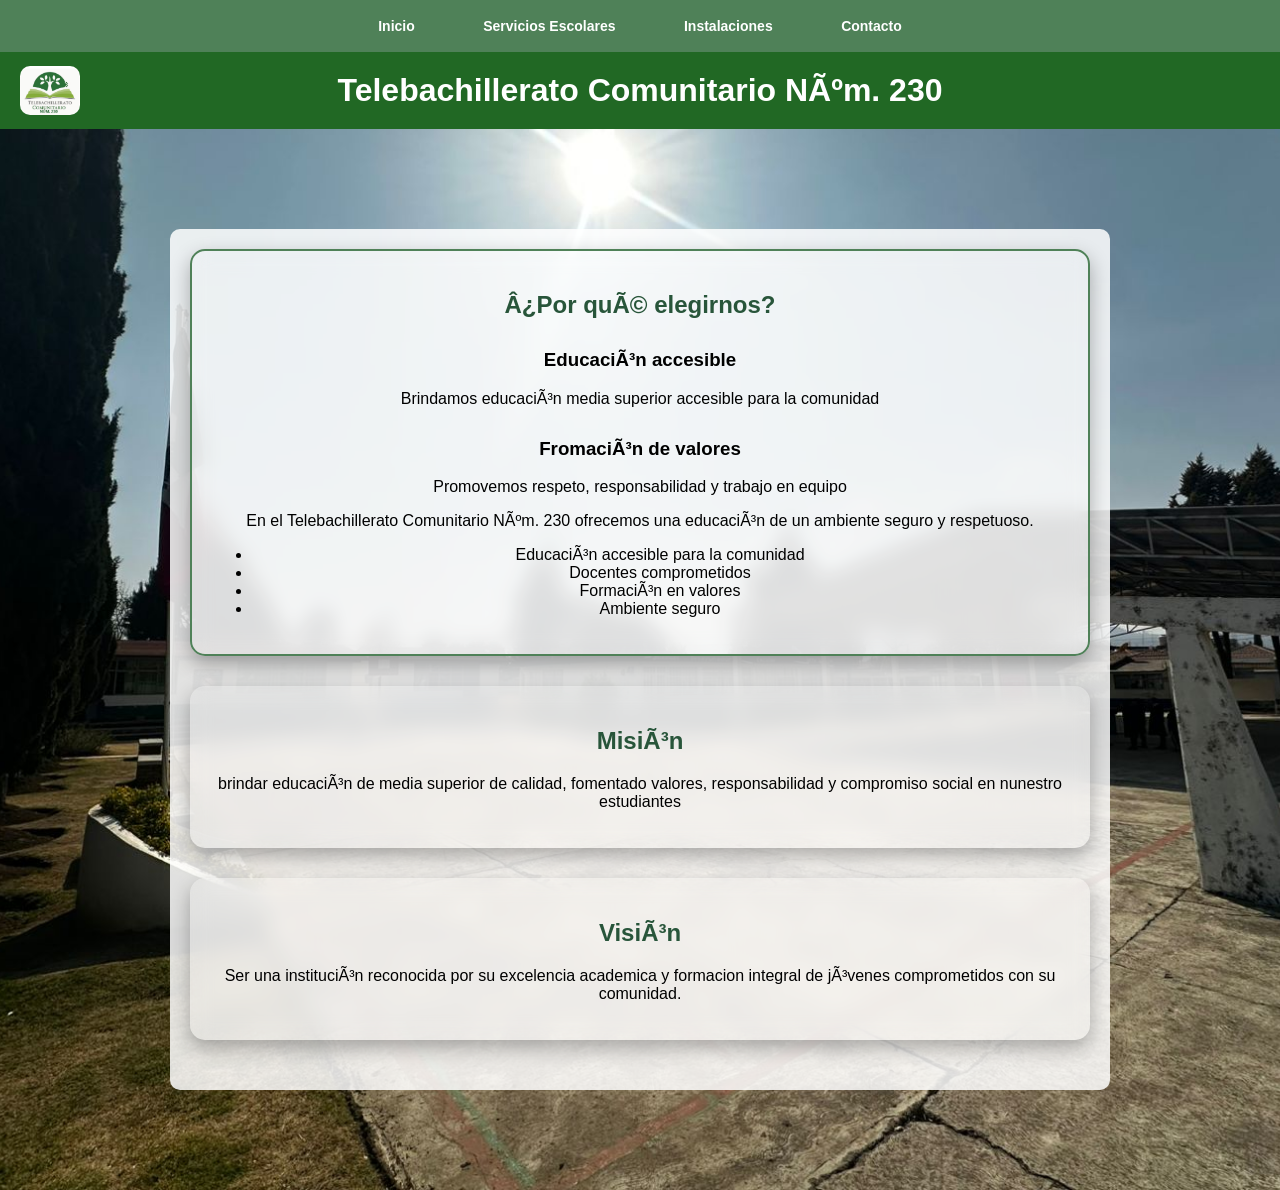
<file: index.html>
<!doctype html>
<html lang="es">
  <head>
    <meta name="viewport" content="width=device-width, initial-scale=1.0" />
    <meta charset="UFT-8" />
    <meta name="viewport" content="width=device-width, initial-scale=1.0" />
    <title>Telebachillerato Comunitario Num. 230</title>
    <link rel="stylesheet" href="estilos.css" />
  </head>

  <body>
    <nav>
      <ul>
        <li><a href="index.html">Inicio</a></li>
        <li><a href="servicios.html">Servicios Escolares</a></li>
        <li><a href="Instalaciones.html">Instalaciones</a></li>
        <li><a href="Contacto.html">Contacto</a></li>
      </ul>
    </nav>

    <header>
      <img src="LOGO_TBC.jpeg" alt="Logo Telebachillerato" class="logo" />
      <h1>Telebachillerato Comunitario Núm. 230</h1>
    </header>

    <main>
      <section class="porque">
        <h2>¿Por qué elegirnos?</h2>

        <div class="tarjetas">
          <div class="tarjeta">
            <h3>Educación accesible</h3>
            <p>
              Brindamos educación media superior accesible para la comunidad
            </p>
          </div>

          <div class="tarjeta">
            <h3>Fromación de valores</h3>
            <p>Promovemos respeto, responsabilidad y trabajo en equipo</p>
          </div>
        </div>

        <p>
          En el Telebachillerato Comunitario Núm. 230 ofrecemos una educación de
          un ambiente seguro y respetuoso.
        </p>
        <ul>
          <li>Educación accesible para la comunidad</li>
          <li>Docentes comprometidos</li>
          <li>Formación en valores</li>
          <li>Ambiente seguro</li>
        </ul>
      </section>

      <section>
        <h2>Misión</h2>
        <p>
          brindar educación de media superior de calidad, fomentado valores,
          responsabilidad y compromiso social en nunestro estudiantes
        </p>
      </section>

      <section>
        <h2>Visión</h2>
        <p>
          Ser una institución reconocida por su excelencia academica y formacion
          integral de jóvenes comprometidos con su comunidad.
        </p>
      </section>
    </main>
  </body>
</html>
</file>
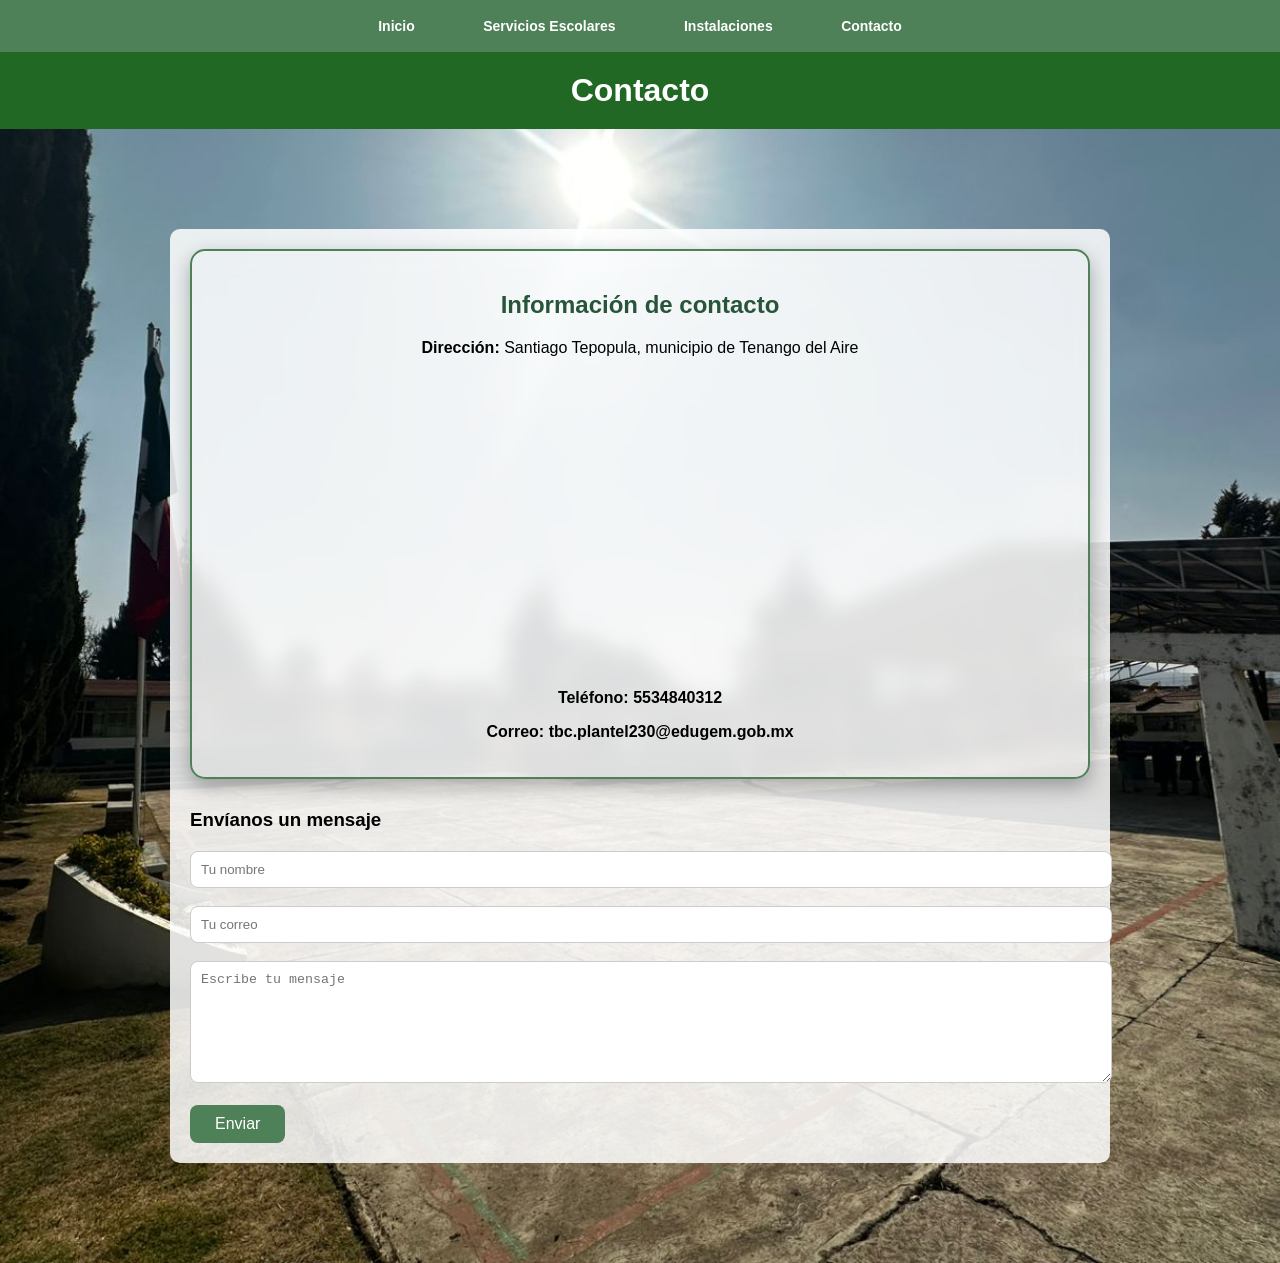
<file: Contacto.html>
<!doctype html>
<html lang="es">
  <head>
    <meta name="viewport" content="width=device-width, initial-scale=1.0" />
    <meta charset="UTF-8" />
    <title>Contacto - Telebachillerato</title>
    <link rel="stylesheet" href="estilos.css" />
  </head>

  <body>
    <nav>
      <ul>
        <li><a href="index.html">Inicio</a></li>
        <li><a href="#">Servicios Escolares</a></li>
        <li><a href="Instalaciones.html">Instalaciones</a></li>
        <li><a href="contacto.html">Contacto</a></li>
      </ul>
    </nav>

    <header>
      <h1>Contacto</h1>
    </header>

    <main>
      <section>
        <h2>Información de contacto</h2>

        <p>
          <strong>Dirección:</strong> Santiago Tepopula, municipio de Tenango
          del Aire
        </p>
        <iframe
          src="https://www.google.com/maps/embed?pb=!1m18!1m12!1m3!1d3769.2367227779355!2d-98.85420309999999!3d19.1411125!2m3!1f0!2f0!3f0!3m2!1i1024!2i768!4f13.1!3m3!1m2!1s0x85ce17b7d2b93dd5%3A0x9e2b9227ec019fd2!2sTELEBACHILLERATO%20COMUNITARIO%20NUM.230!5e0!3m2!1ses-419!2smx!4v1773822274888!5m2!1ses-419!2smx"
          width="100%"
          height="300"
          style="border: 0; border-radius: 10px; display: block; margin: auto"
          allowfullscreen=""
          loading="lazy"
        >
        </iframe>

        <p>
          <strong>Teléfono:</strong>
          <a href="tel:5534840312">5534840312</a>
        </p>
        <p>
          <strong>Correo:</strong>
          <a href="mailto:tbc.plantel230@edugem.gob.mx">
            tbc.plantel230@edugem.gob.mx
          </a>
        </p>
      </section>

      <h3>Envíanos un mensaje</h3>
      <form
        id="formulario"
        action="https://formspree.io/f/xyknoaja"
        method="post"
      >
        <input
          type="text"
          name="nombre"
          placeholder="Tu nombre"
          required
        /><br /><br />

        <input
          type="email"
          name="email"
          placeholder="Tu correo"
          required
        /><br /><br />

        <textarea
          name="mensaje"
          placeholder="Escribe tu mensaje"
          required
        ></textarea
        ><br /><br />

        <button type="submit">Enviar</button>
      </form>
      <p id="mensaje-exito" class="mensaje-exito">
        mensaje enviado correctamente
      </p>
    </main>
    <script>
      const form = document.getElementById("formulario");
      const mensaje = document.getElementById("mensaje-exito");

      form.addEventListener("submit", async function (e) {
        e.preventDefault();

        const data = new FormData(form);

        const response = await fetch(form.action, {
          method: form.method,
          body: data,
          headers: {
            Accept: "application/json",
          },
        });

        if (response.ok) {
          mensaje.style.display = "block";
          form.reset();
        } else {
          alert("Hubo un error al enviar el mensaje ❌");
        }
      });
    </script>
  </body>
</html>
</file>
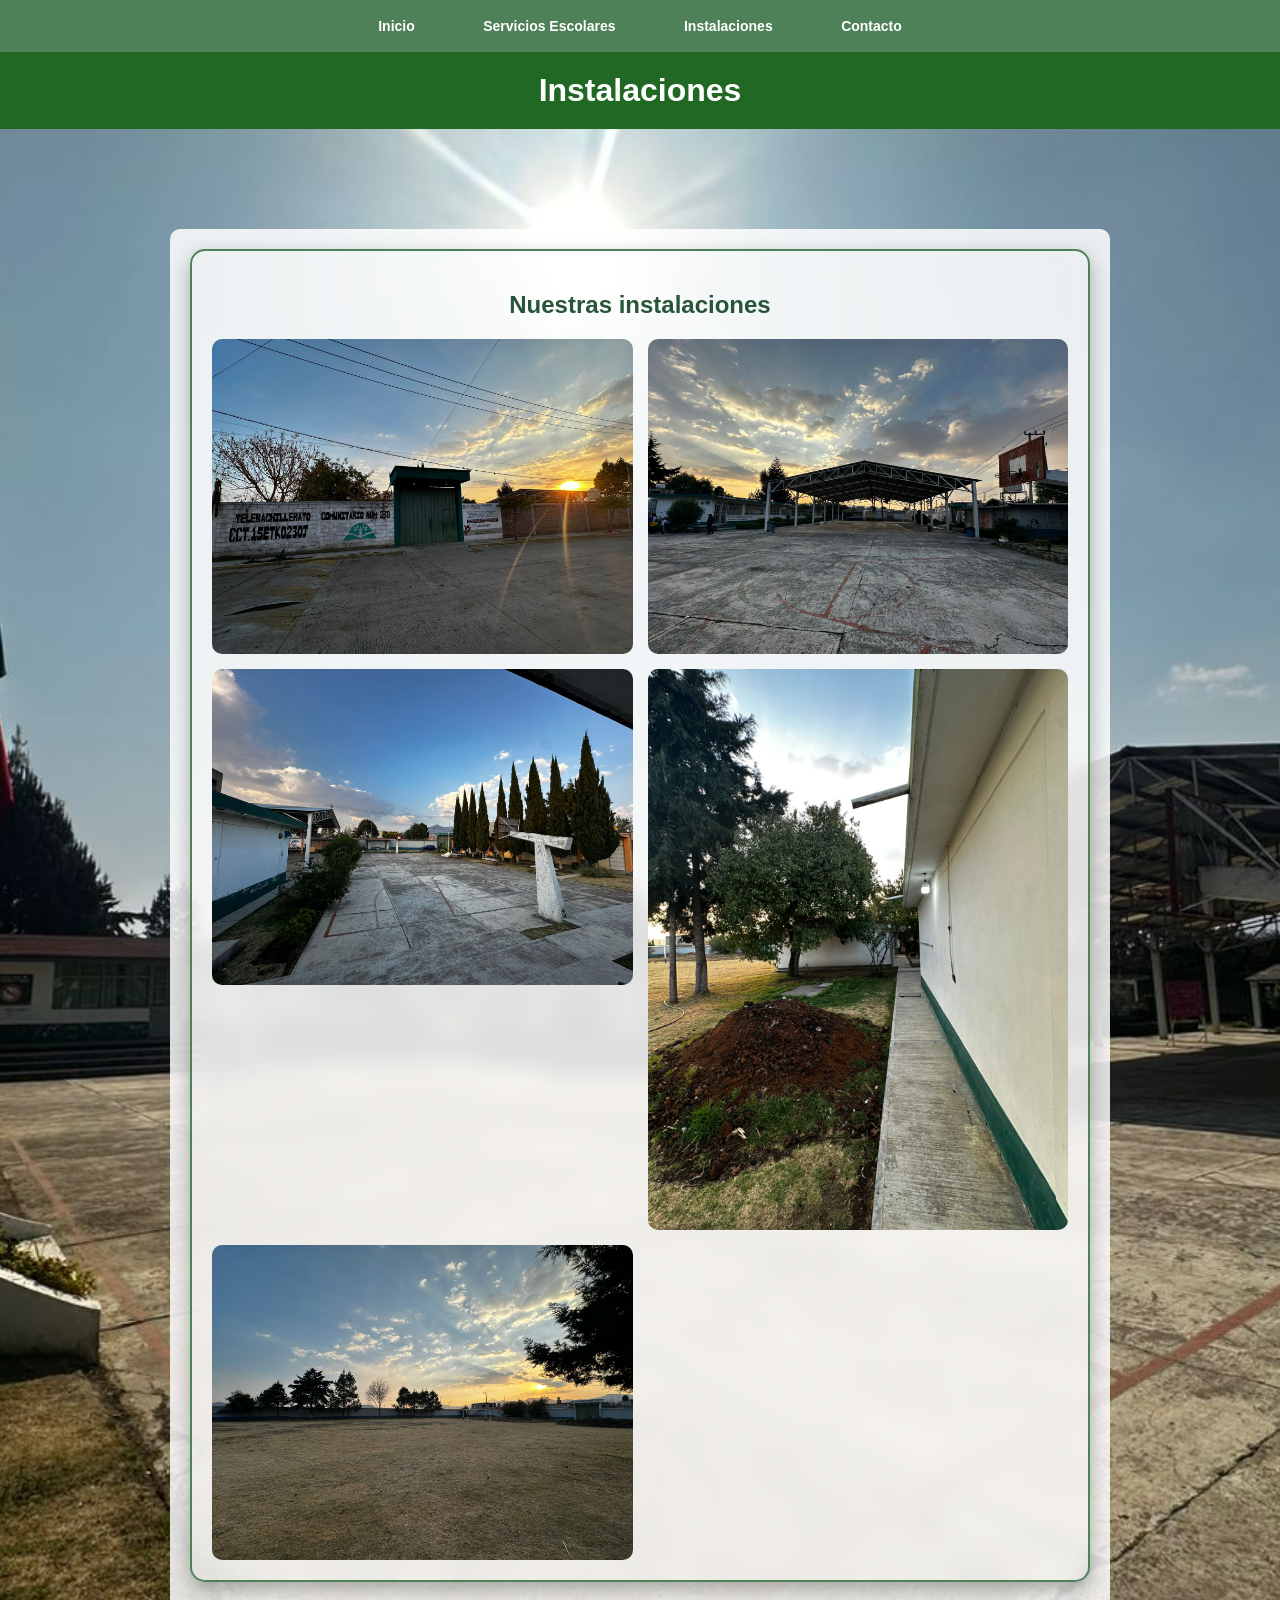
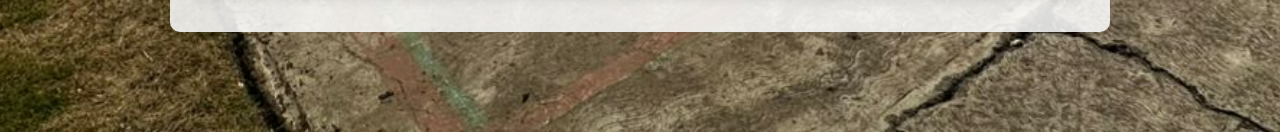
<file: Instalaciones.html>
<!doctype html>
<html lang="es">
  <head>
    <meta name="viewport" content="width=device-width, initial-scale=1.0" />
    <meta charset="UTF-8" />
    <title>Instalaciones</title>
    <link rel="stylesheet" href="estilos.css" />
  </head>

  <body>
    <nav>
      <ul>
        <li><a href="index.html">Inicio</a></li>
        <li><a href="#">Servicios Escolares</a></li>
        <li><a href="Instalaciones.html">Instalaciones</a></li>
        <li><a href="contacto.html">Contacto</a></li>
      </ul>
    </nav>

    <header>
      <h1>Instalaciones</h1>
    </header>

    <main>
      <section>
        <h2>Nuestras instalaciones</h2>

        <div class="galeria">
          <img src="foto1.jpeg" alt="Instalación 1" />
          <img src="foto2.jpeg" alt="Instalación 2" />
          <img src="foto3.jpeg" alt="Instalación 3" />
          <img src="foto4.jpeg" alt="Instalación 4" />
          <img src="foto5 .jpeg" alt="Instalación 4" />
        </div>
      </section>
    </main>
  </body>
</html>
</file>
<file: estilos.css>
body {
  font-family: Arial, sans-serif;
  margin: 0;
  padding: 0;
  background-image: url("fondo.jpeg");
  background-size: cover;
  background-position: center;
  background-repeat: no-repeat;
}

nav {
  background-color: #4f8158;
  padding: 10px 0;

  position: sticky;
  top: 0;
  z-index: 1000;
}

nav ul {
  list-style: none;
  margin: 0;
  padding: 0;
  text-align: center;
}

nav ul li {
  display: inline;
  margin: 0 20px;
}

@media (max-width: 768px) {
  nav ul li {
    display: block;
    margin: 10px 0;
  }
}

nav ul li a {
  text-decoration: none;
  color: white;
  font-weight: bold;
  display: inline-block;
  transition:
    transform 0.3s,
    color 0.3s;
}

nav ul li a:hover {
  color: #0d0404;
  transform: scale(1.2);
}

header {
  background-color: #216824;
  color: rgb(255, 255, 255);
  padding: 20px;

  display: flex;
  align-items: center;
  justify-content: center;

  position: relative;
}

header h1 {
  margin: 0;
}

.logo {
  width: 60px;
  height: auto;

  position: absolute;
  left: 20px;
}

main {
  padding: 20px;
  background-color: rgba(255, 255, 255, 0.85);
  max-width: 900px;
  margin: 100px auto;
  border-radius: 10px;
}

section {
  background-color: rgba(255, 255, 255, 0.08);
  backdrop-filter: blur(10px);
  padding: 20px;
  margin-bottom: 30px;
  border-radius: 15px;
  box-shadow: 0px 8px 20px rgba(0, 0, 0, 0.3);
  border: 1px solid rgba(255, 255, 255, 0.03);
}
section:first-child {
  border: 2px solid #4f8158;
}

h2 {
  color: #28553a;
}

html {
  scroll-behavior: smooth;
}

section {
  scroll-margin-top: 120px;
}

iframe {
  max-width: 100%;
  display: block;
  margin: 20px auto;
}

a {
  color: #2e7d32;
  text-decoration: none;
  font-weight: bold;
}

a:hover {
  text-decoration: underline;
}

a {
  color: black;
}

form {
  margin-top: 20px;
}

form input,
form textarea {
  width: 100%;
  padding: 10px;
  border-radius: 8px;
  border: 1px solid #ccc;
}

form textarea {
  height: 100px;
}

form button {
  background-color: #4f8158;
  color: white;
  padding: 10px 25px;
  border: none;
  border-radius: 8px;
  cursor: pointer;
  font-size: 16px;
  transition: all 0.3s;
}

form button:hover {
  background-color: #3b6a45;
  transform: scale(1.1);
}

form {
  margin-top: 20px;
  transition: transform 0.3s;
}

form:hover {
  transform: scale(1.02);
}

section {
  text-align: center;
}

section p {
  font-size: 16px;
}

h3 {
  margin-top: 30px;
}

.galeria {
  display: grid;
  grid-template-columns: repeat(2, 1fr);
  gap: 15px;
}

.galeria img {
  width: 100%;
  border-radius: 10px;
  transition: transform 0.3s;
}

.galeria img:hover {
  transform: scale(1.05s);
}

.mensaje-exito {
  display: none;
  background: #d4edda;
  color: #155724;
  padding: 15px;
  border-radius: 10px;
  margin-top: 15px;
  text-align: center;
  font-weight: bold;
  animation: aparecer 0.5s ease;
}

@keyframes aparecer {
  from {
    opacity: 0;
    transform: translateY(-10px);
  }
  to {
    opacity: 1;
    transform: translateY(0);
  }
}

nav {
  display: flex;
  justify-content: center;
  gap: 20px;
  flex-wrap: wrap; /* 👈 clave */
}

.contenedor {
  display: grid;
  grid-template-columns: repeat(auto-fit, minmax(250px, 1fr));
  gap: 20px;
}

img {
  max-width: 100%;
  height: auto;
  border-radius: 10px;
}

@media (max-width: 768px) {
  header h1 {
    font-size: 20px;
    text-align: center;
  }

  nav {
    flex-direction: column;
    align-items: center;
  }

  .formulario {
    width: 90%;
  }
}

nav {
  display: flex;
  justify-content: center;
  flex-wrap: wrap;
  gap: 10px;
}

nav a {
  padding: 8px 12px;
  font-size: 14px;
}

@media (max-width: 768px) {
  nav {
    flex-direction: column;
    align-items: center;
  }
}

@media (max-width: 768px) {
  nav {
    flex-direction: column !important;
    align-items: center !important;
  }
}
</file>
